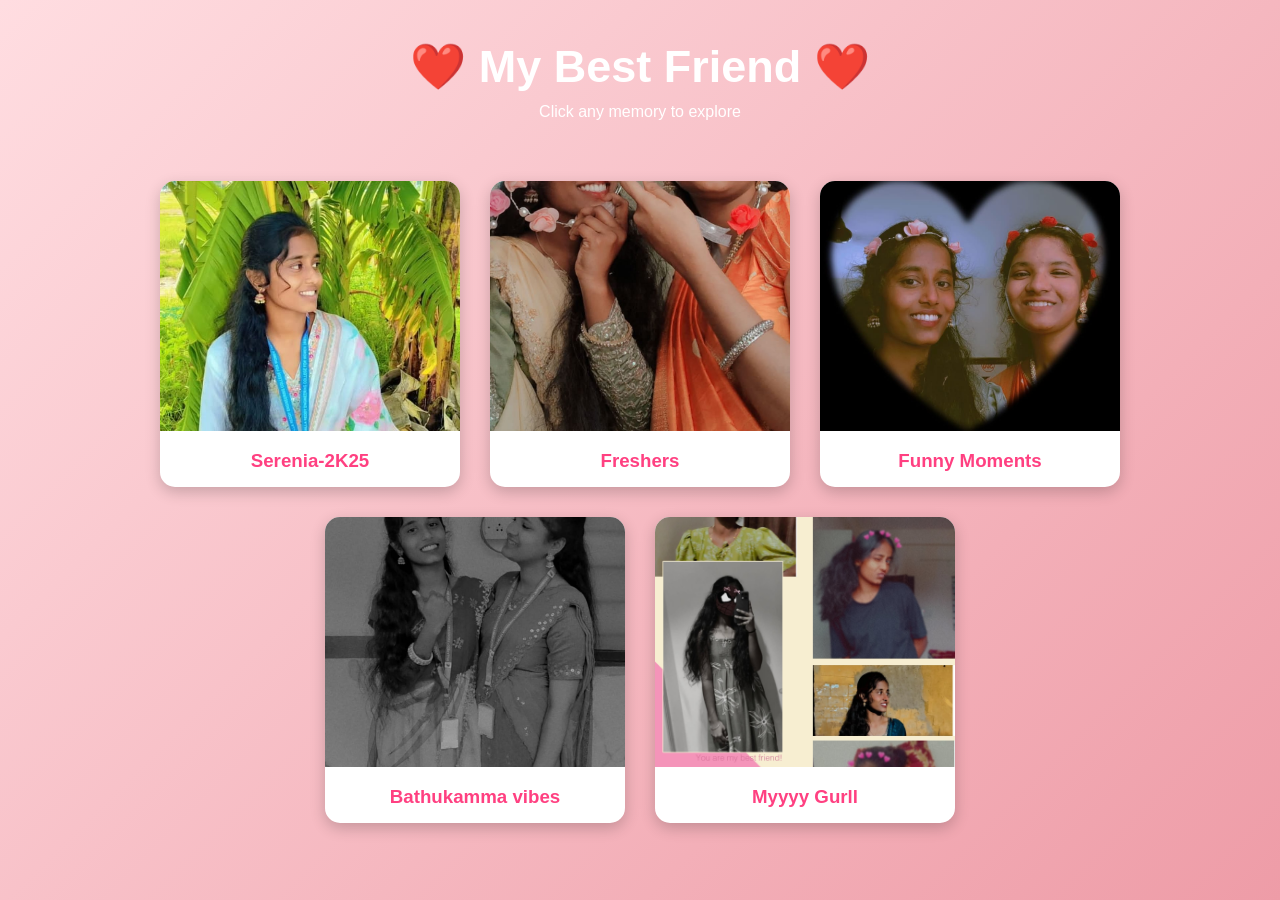
<file: index.html>
<!DOCTYPE html>
<html>
<head>
    <title>My Best Friend</title>
    <link rel="stylesheet" href="style.css">
</head>
<body>
    <header>
        <h1>❤️ My Best Friend ❤️</h1>
        <p>Click any memory to explore</p>
    </header>
    <div class="gallery">
        <a href="memory1.html">
            <div class="card">
                <img src="images/friend1.jpg" alt="Friend">
                <h3>Serenia-2K25</h3>
            </div>
        </a>
        <a href="memory2.html">
            <div class="card">
                <img src="images/friend2.jpg" alt="Friend">
                <h3>Freshers</h3>
            </div>
        </a>
        <a href="memory3.html">
            <div class="card">
                <img src="images/friend3.jpg" alt="Friend">
                <h3>Funny Moments</h3>
            </div>
        </a>
        <a href="memory4.html">
            <div class="card">
                <img src="images/friend4.jpg" alt="Friend">
                <h3>Bathukamma vibes </h3>
            </div>
        </a>
         <a href="memory5.html">
            <div class="card">
                <img src="images/friend5.jpg" alt="Friend">
                <h3>Myyyy Gurll </h3>
            </div>
        </a>
    </div>
</body>
</html>
</file>
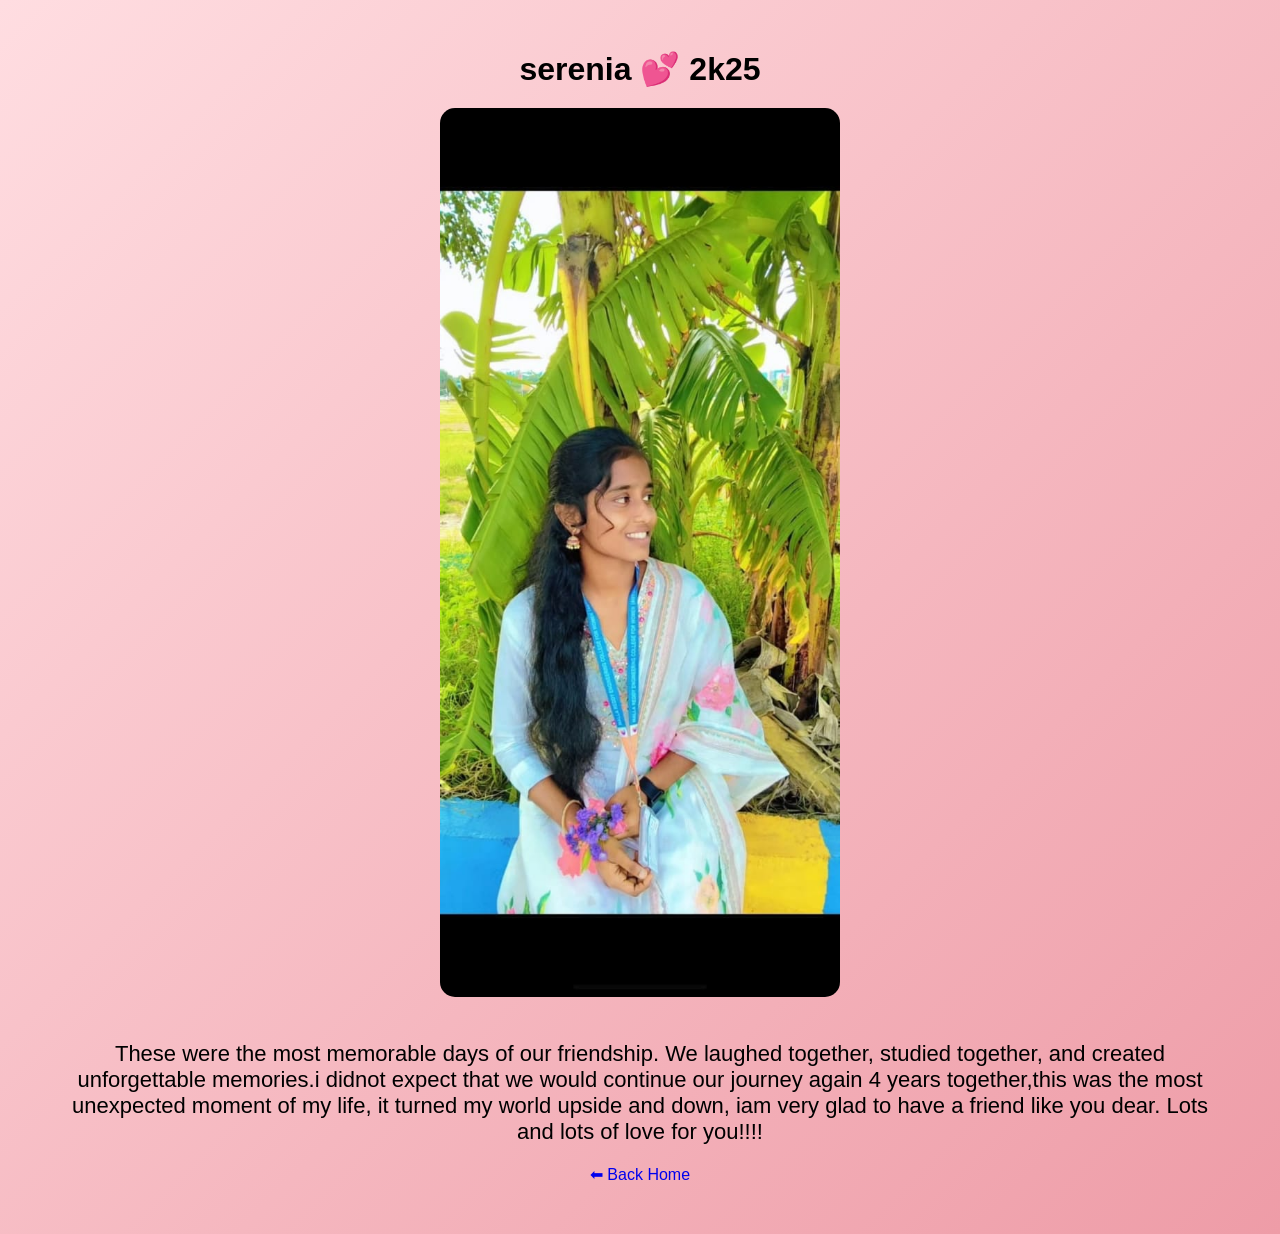
<file: memory1.html>
<!DOCTYPE html>
<html>
<head>
    <title>Serenia💕2K25</title>
    <link rel="stylesheet" href="style.css">
</head>
<body>

<div style="text-align:center;padding:50px;">
    <h1>serenia 💕 2k25</h1>

    <img src="images/friend1.jpg"
         width="400"
         style="border-radius:15px;margin:20px;">

    <p style="font-size:22px;padding:20px;">
        These were the most memorable days of our friendship.
        We laughed together, studied together, and created
        unforgettable memories.i didnot expect that we would continue our journey again 4 years together,this was the most unexpected moment of my life,
        it turned my world upside and down, iam very glad to have a friend like you dear. Lots and lots of love for you!!!!
    </p>

    <a href="index.html">⬅ Back Home</a>
</div>

</body>
</html>
</file>
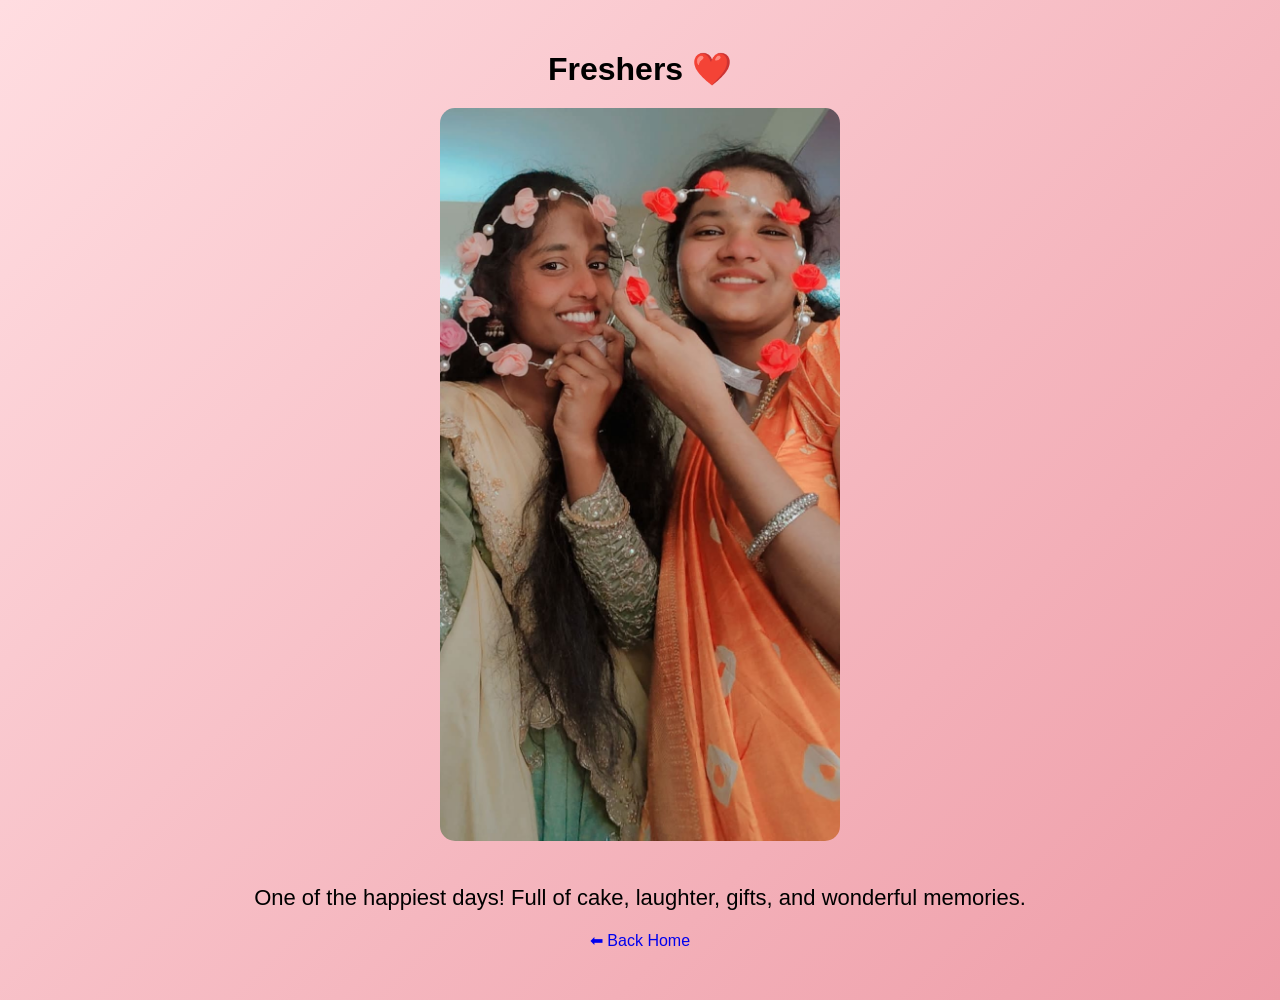
<file: memory2.html>
<!DOCTYPE html>
<html>
<head>
    <title>Freshers ❤️</title>
    <link rel="stylesheet" href="style.css">
</head>
<body>

<div style="text-align:center;padding:50px;">
    <h1>Freshers ❤️</h1>

    <img src="images/friend2.jpg"
         width="400"
         style="border-radius:15px;margin:20px;">

    <p style="font-size:22px;padding:20px;">
        One of the happiest days! Full of cake,
        laughter, gifts, and wonderful memories.
    </p>

    <a href="index.html">⬅ Back Home</a>
</div>

</body>
</html>
</file>
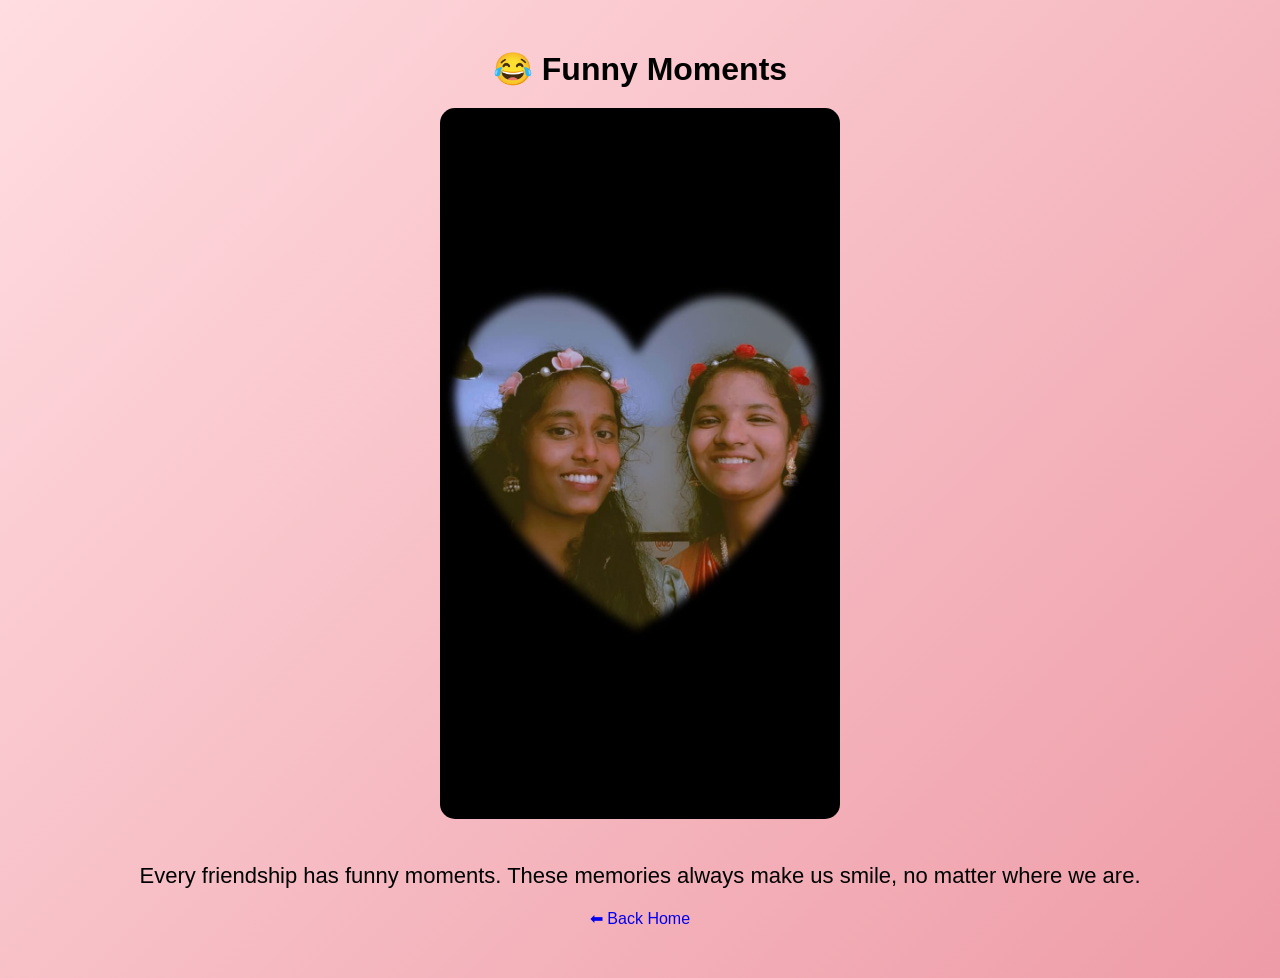
<file: memory3.html>
<!DOCTYPE html>
<html>
<head>
    <title>Funny Moments</title>
    <link rel="stylesheet" href="style.css">
</head>
<body>

<div style="text-align:center;padding:50px;">
    <h1>😂 Funny Moments</h1>

    <img src="images/friend3.jpg"
         width="400"
         style="border-radius:15px;margin:20px;">

    <p style="font-size:22px;padding:20px;">
        Every friendship has funny moments.
        These memories always make us smile,
        no matter where we are.
    </p>

    <a href="index.html">⬅ Back Home</a>
</div>

</body>
</html>
</file>
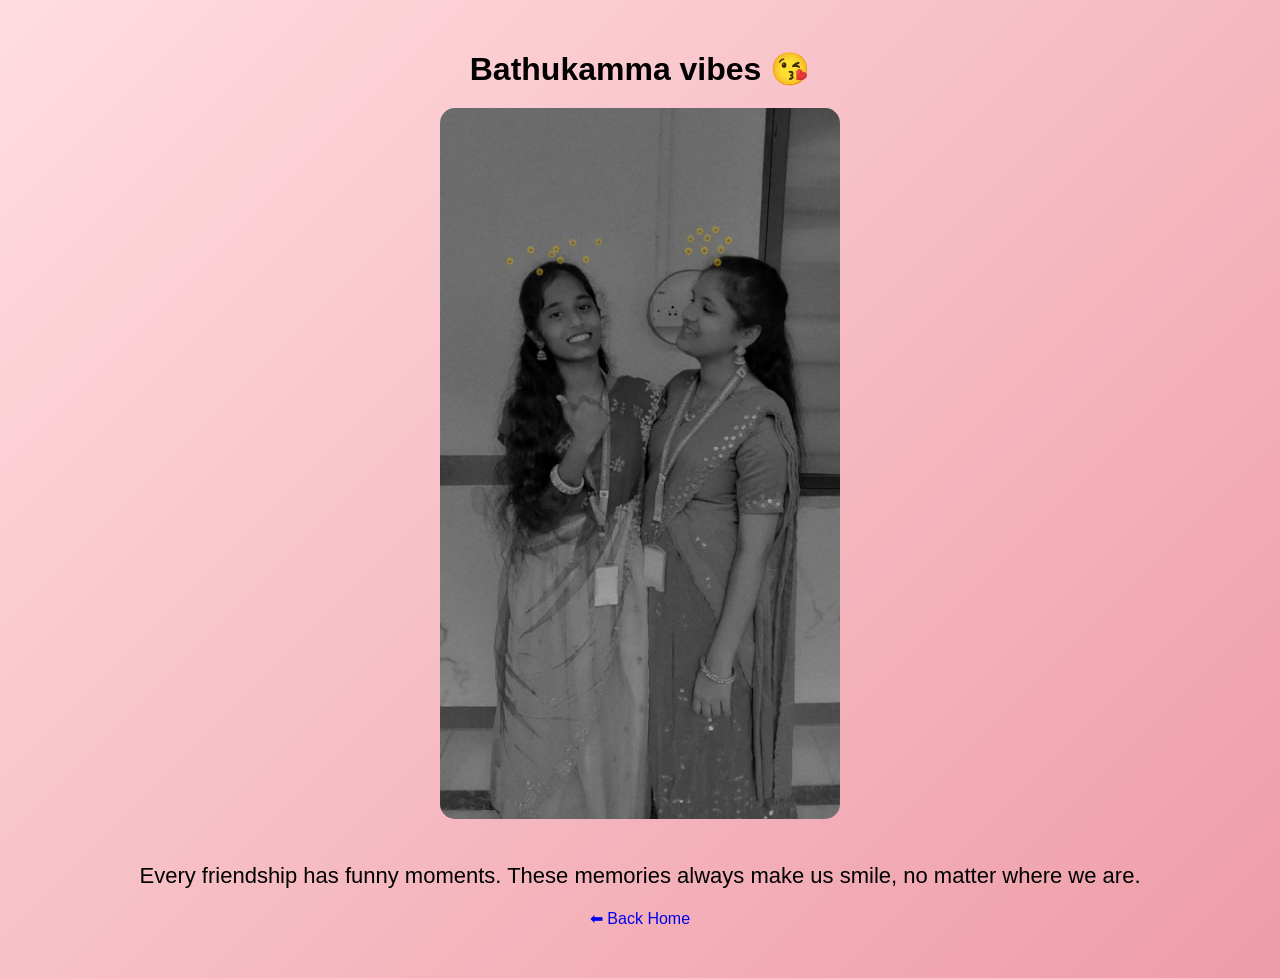
<file: memory4.html>
<!DOCTYPE html>
<html>
<head>
    <title>Bathukamma vibes </title>
    <link rel="stylesheet" href="style.css">
</head>
<body>

<div style="text-align:center;padding:50px;">
    <h1>Bathukamma vibes 😘</h1>

    <img src="images/friend4.jpg"
         width="400"
         style="border-radius:15px;margin:20px;">

    <p style="font-size:22px;padding:20px;">
        Every friendship has funny moments.
        These memories always make us smile,
        no matter where we are.
    </p>

    <a href="index.html">⬅ Back Home</a>
</div>

</body>
</html>
</file>
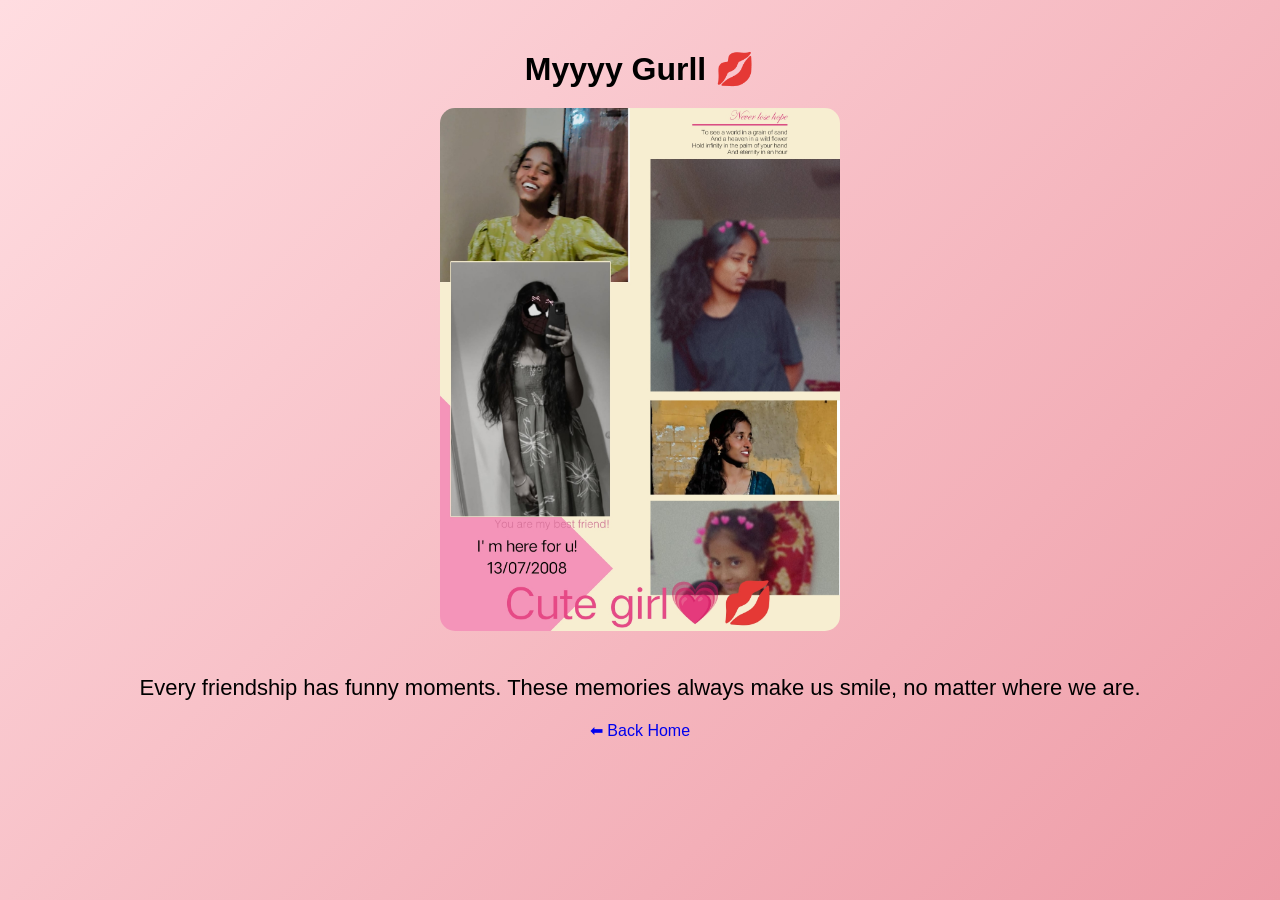
<file: memory5.html>
<!DOCTYPE html>
<html>
<head>
    <title>Myyyy Gurll </title>
    <link rel="stylesheet" href="style.css">
</head>
<body>

<div style="text-align:center;padding:50px;">
    <h1>Myyyy Gurll 💋</h1>

    <img src="images/friend5.jpg"
         width="400"
         style="border-radius:15px;margin:20px;">

    <p style="font-size:22px;padding:20px;">
        Every friendship has funny moments.
        These memories always make us smile,
        no matter where we are.
    </p>

    <a href="index.html">⬅ Back Home</a>
</div>

</body>
</html>
</file>
<file: style.css>
*{
    margin:0;
    padding:0;
    box-sizing:border-box;
    font-family:Arial, sans-serif;
}
body{
    background:linear-gradient(135deg,#ffdde1,#ee9ca7);
    min-height:100vh;
}
header{
    text-align:center;
    padding:40px;
    color:white;
}
header h1{
    font-size:45px;
    margin-bottom:10px;
}
.gallery{
    display:flex;
    justify-content:center;
    flex-wrap:wrap;
    gap:30px;
    padding:20px;
}
.card{
    background:white;
    width:300px;
    border-radius:15px;
    overflow:hidden;
    box-shadow:0 5px 15px rgba(0,0,0,0.2);
    transition:0.4s;
}
.card:hover{
    transform:translateY(-10px);
}
.card img{
    width:100%;
    height:250px;
    object-fit:cover;
}
.card h3{
    text-align:center;
    padding:15px;
    color:#ff4081;
}
a{text-decoration:none;}
</file>
